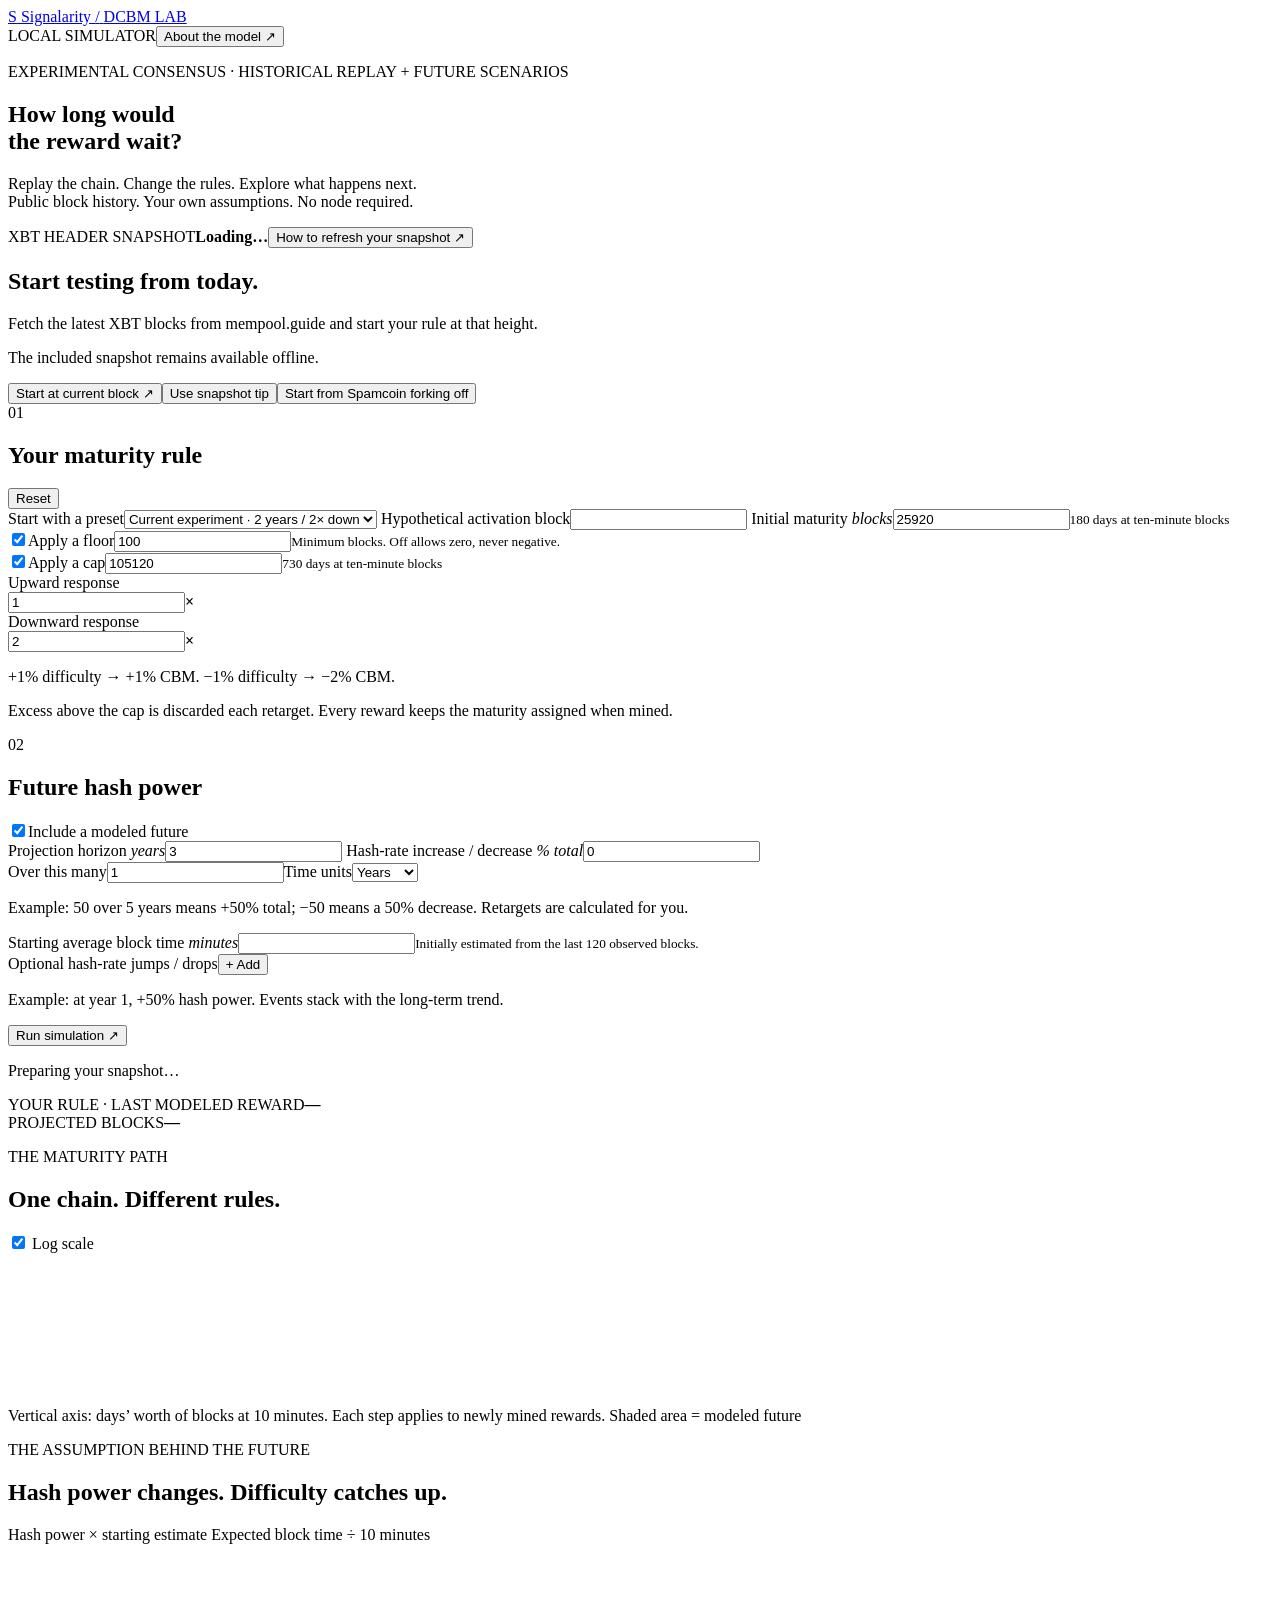
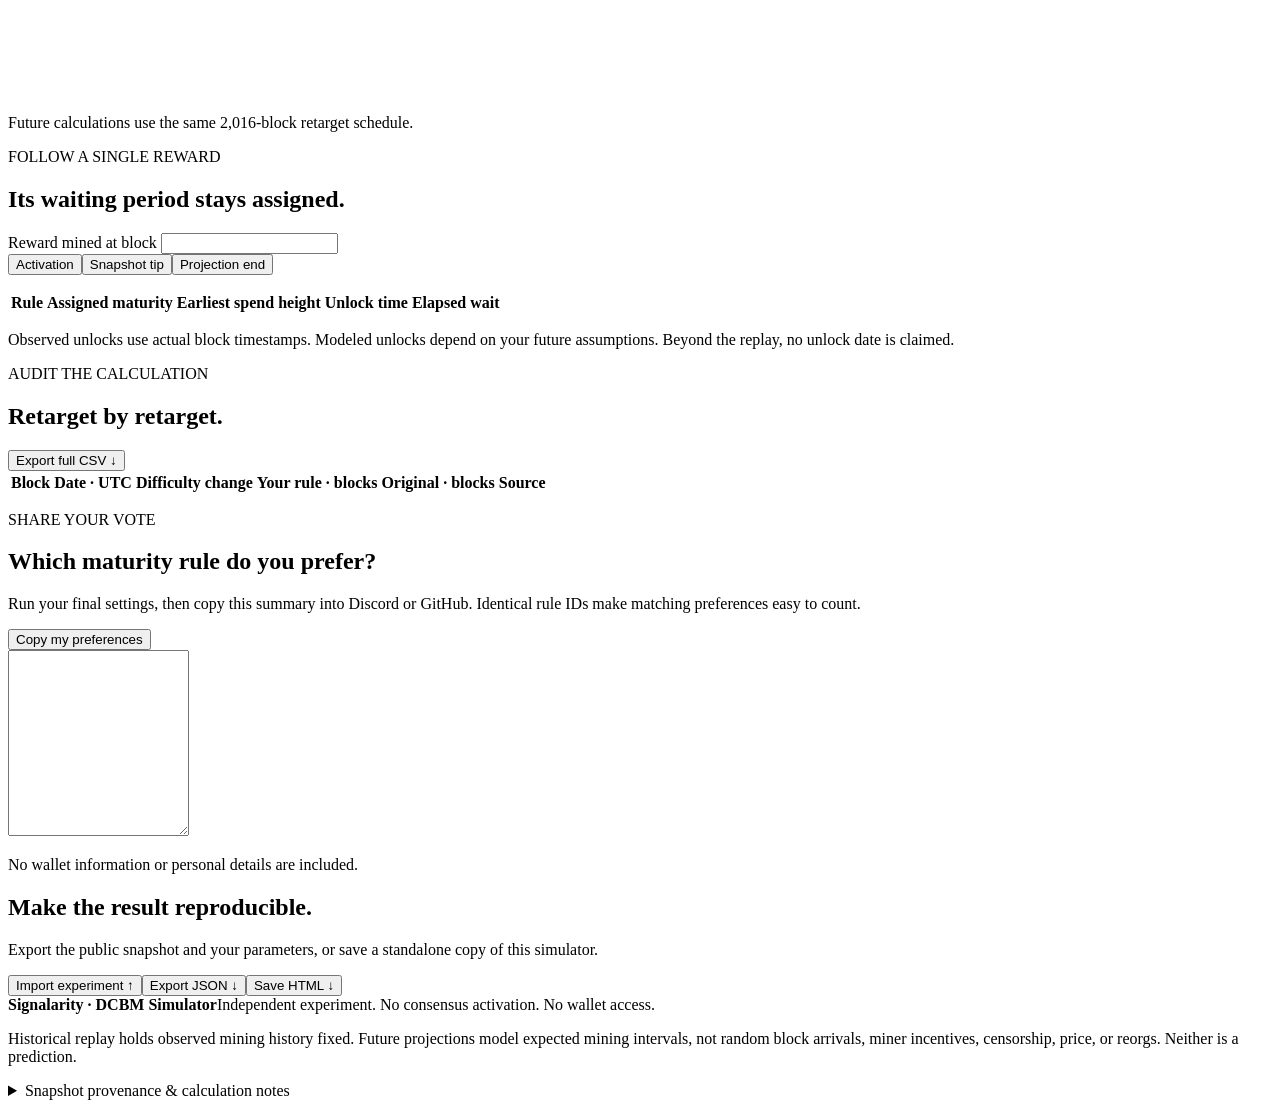
<file: DCBM-Simulator/contrib/dcbm/simulator/report.html>
<!doctype html>
<html lang="en">
<head>
<meta charset="utf-8"><meta name="viewport" content="width=device-width, initial-scale=1">
<title>Signalarity · DCBM Simulator</title>
<style>/*__STYLE__*/</style>
</head>
<body>
<header class="topbar"><a class="brand" href="#"><span class="brandmark">S</span> Signalarity <span class="brand-divider">/</span> <span class="brand-sub">DCBM LAB</span></a><div class="top-actions"><span class="offline-badge"><i></i> LOCAL SIMULATOR</span><button class="button subtle" id="about-button">About the model ↗</button></div></header>
<main>
<section class="intro"><div><p class="eyebrow">EXPERIMENTAL CONSENSUS · HISTORICAL REPLAY + FUTURE SCENARIOS</p><h1>How long would<br><span>the reward wait?</span></h1><p class="intro-copy">Replay the chain. Change the rules. Explore what happens next.<br>Public block history. Your own assumptions. No node required.</p></div><div class="snapshot-box"><span class="tiny-label">XBT HEADER SNAPSHOT</span><strong id="snapshot-height">Loading…</strong><span id="snapshot-date"></span><span class="snapshot-foot" id="snapshot-range"></span><button class="text-button" id="refresh-help">How to refresh your snapshot ↗</button></div></section>
<section class="start-panel"><div><h2>Start testing from today.</h2><p>Fetch the latest XBT blocks from mempool.guide and start your rule at that height.</p><p id="live-status" role="status">The included snapshot remains available offline.</p></div><div class="start-actions"><button class="button primary" id="start-current">Start at current block ↗</button><button class="button subtle" id="start-snapshot">Use snapshot tip</button><button class="text-button" id="start-launch">Start from Spamcoin forking off</button></div></section>
<div id="error" class="error" role="alert" hidden></div>
<div class="workspace">
<aside class="sidebar">
<form id="controls">
<div class="section-heading"><span>01</span><h2>Your maturity rule</h2><button class="text-button" id="reset" type="button">Reset</button></div>
<label class="field"><span>Start with a preset</span><select id="preset"><option value="current">Current experiment · 2 years / 2× down</option><option value="symmetric">1-year cap · symmetric response</option><option value="original">Original · technical ceiling only</option><option value="unbounded">No cap, no positive floor</option><option value="tenth">One-tenth response · no cap</option></select></label>
<label class="field"><span>Hypothetical activation block</span><input id="activation" type="number" step="1" required><small id="activation-date"></small></label>
<label class="field"><span>Initial maturity <em>blocks</em></span><input id="initial" type="text" inputmode="numeric" value="25920" required><small id="initial-hint">180 days at ten-minute blocks</small></label>
<div class="bound-control"><label class="check"><input id="floor-enabled" type="checkbox" checked><span>Apply a floor</span></label><label class="field compact"><input id="floor" aria-label="Minimum maturity in blocks" type="text" inputmode="numeric" value="100"><small>Minimum blocks. Off allows zero, never negative.</small></label></div>
<div class="bound-control"><label class="check"><input id="cap-enabled" type="checkbox" checked><span>Apply a cap</span></label><label class="field compact"><input id="cap" aria-label="Maximum maturity in blocks" type="text" inputmode="numeric" value="105120"><small id="cap-hint">730 days at ten-minute blocks</small></label></div>
<div class="two-fields"><label class="field"><span>Upward response</span><div class="unit-input"><input id="up" type="number" min="0" max="100" step="any" value="1"><b>×</b></div></label><label class="field"><span>Downward response</span><div class="unit-input"><input id="down" type="number" min="0" max="100" step="any" value="2"><b>×</b></div></label></div>
<p class="helper" id="response-hint">+1% difficulty → +1% CBM. −1% difficulty → −2% CBM.</p>
<p class="rule-note">Excess above the cap is discarded each retarget. Every reward keeps the maturity assigned when mined.</p>
<div class="section-heading future-heading"><span>02</span><h2>Future hash power</h2></div>
<label class="check future-check"><input id="future-enabled" type="checkbox" checked><span>Include a modeled future</span></label>
<div id="future-fields">
<label class="field"><span>Projection horizon <em>years</em></span><input id="years" type="number" min="0.05" max="10" step="any" value="3"></label>
<label class="field"><span>Hash-rate increase / decrease <em>% total</em></span><input id="growth" type="number" min="-99.99" max="10000" step="any" value="0"></label>
<div class="two-fields period-fields"><label class="field"><span>Over this many</span><input id="period" type="number" min="0.25" max="100" step="any" value="1"></label><label class="field"><span>Time units</span><select id="period-unit"><option value="years">Years</option><option value="months">Months</option></select></label></div>
<p class="helper" id="growth-hint">Example: 50 over 5 years means +50% total; −50 means a 50% decrease. Retargets are calculated for you.</p>
<label class="field"><span>Starting average block time <em>minutes</em></span><input id="start-minutes" type="number" min="0.01" max="1440" step="any"><small>Initially estimated from the last 120 observed blocks.</small></label>
<div class="events-title"><span>Optional hash-rate jumps / drops</span><button class="text-button" type="button" id="add-shock">+ Add</button></div>
<div id="shocks"></div><p class="helper">Example: at year 1, +50% hash power. Events stack with the long-term trend.</p>
</div>
<button class="button primary" id="run" type="submit">Run simulation <span>↗</span></button>
<p id="run-status" class="run-status" role="status">Preparing your snapshot…</p>
</form>
</aside>
<section class="results">
<div class="summary-grid"><article class="summary featured"><span class="tiny-label">YOUR RULE · LAST MODELED REWARD</span><strong id="custom-future">—</strong><small id="custom-future-blocks"></small></article><article class="summary"><span class="tiny-label">PROJECTED BLOCKS</span><strong id="future-count">—</strong><small id="future-summary"></small></article></div>
<article class="panel chart-panel"><div class="panel-heading"><div><p class="eyebrow">THE MATURITY PATH</p><h2>One chain. Different rules.</h2></div><label class="check small-check"><input type="checkbox" id="log-scale" checked> Log scale</label></div><div id="legend" class="legend"></div><div class="chart-wrap"><canvas id="maturity-chart" aria-label="Assigned reward maturity over historical and modeled time"></canvas><div class="chart-tooltip" id="chart-tooltip" hidden></div></div><div class="chart-caption"><span>Vertical axis: days’ worth of blocks at 10 minutes. Each step applies to newly mined rewards.</span><span class="future-key"><i></i> Shaded area = modeled future</span></div></article>
<article class="panel hash-panel"><div class="panel-heading"><div><p class="eyebrow">THE ASSUMPTION BEHIND THE FUTURE</p><h2>Hash power changes. Difficulty catches up.</h2></div></div><div class="legend"><span><i style="background:#86c8fa"></i> Hash power × starting estimate</span><span><i style="background:#c7a4fa"></i> Expected block time ÷ 10 minutes</span></div><div class="chart-wrap small"><canvas id="hash-chart" aria-label="Modeled relative hash power and block time"></canvas></div><p class="chart-caption" id="projection-detail">Future calculations use the same 2,016-block retarget schedule.</p></article>
<article class="panel inspector"><div class="panel-heading"><div><p class="eyebrow">FOLLOW A SINGLE REWARD</p><h2>Its waiting period stays assigned.</h2></div></div><div class="reward-selector"><label>Reward mined at block <input id="reward-height" type="number" step="1"></label><div class="segmented"><button id="reward-launch" type="button">Activation</button><button id="reward-tip" type="button">Snapshot tip</button><button id="reward-end" type="button">Projection end</button></div></div><p class="helper" id="reward-date"></p><div class="table-scroll"><table><thead><tr><th>Rule</th><th>Assigned maturity</th><th>Earliest spend height</th><th>Unlock time</th><th>Elapsed wait</th></tr></thead><tbody id="reward-table"></tbody></table></div><p class="table-note">Observed unlocks use actual block timestamps. Modeled unlocks depend on your future assumptions. Beyond the replay, no unlock date is claimed.</p></article>
<article class="panel epoch-panel"><div class="panel-heading"><div><p class="eyebrow">AUDIT THE CALCULATION</p><h2>Retarget by retarget.</h2></div><button class="button subtle" id="export-csv">Export full CSV ↓</button></div><div class="table-scroll"><table><thead><tr><th>Block</th><th>Date · UTC</th><th>Difficulty change</th><th>Your rule · blocks</th><th>Original · blocks</th><th>Source</th></tr></thead><tbody id="epoch-table"></tbody></table></div><p class="table-note" id="epoch-note"></p></article>
<article class="panel preferences-panel"><div class="panel-heading"><div><p class="eyebrow">SHARE YOUR VOTE</p><h2>Which maturity rule do you prefer?</h2><p class="helper">Run your final settings, then copy this summary into Discord or GitHub. Identical rule IDs make matching preferences easy to count.</p></div><button class="button primary" id="copy-preferences">Copy my preferences</button></div><textarea id="preferences-text" aria-label="Your preferences for copying" readonly rows="12" spellcheck="false"></textarea><p id="copy-status" class="helper" role="status">No wallet information or personal details are included.</p></article>
<article class="share-panel"><div><h2>Make the result reproducible.</h2><p>Export the public snapshot and your parameters, or save a standalone copy of this simulator.</p></div><div class="share-actions"><button class="button subtle" id="import-button">Import experiment ↑</button><button class="button subtle" id="export-json">Export JSON ↓</button><button class="button primary" id="export-html">Save HTML ↓</button><input type="file" id="import-file" accept=".json,application/json" hidden></div></article>
</section>
</div>
<footer><div><strong>Signalarity · DCBM Simulator</strong><span>Independent experiment. No consensus activation. No wallet access.</span></div><p>Historical replay holds observed mining history fixed. Future projections model expected mining intervals, not random block arrivals, miner incentives, censorship, price, or reorgs. Neither is a prediction.</p><details><summary>Snapshot provenance & calculation notes</summary><div id="provenance"></div><p>Integer target ratios and maturity calculations use arbitrary-precision arithmetic, with one floor operation per retarget. No cap is mathematically unbounded; the original reference retains its 2,147,483,647-block technical ceiling. A disabled floor permits zero. Custom initial maturity is bounded at activation. Historical data is trusted from the collecting Knots node or the public explorer; the standalone report checks links and the fork checkpoint but does not independently verify header proof of work.</p><p>Future retargets use the 2,016-block schedule, observed epoch timestamps at the snapshot boundary, fourfold adjustment limits, compact-target rounding, and the mainnet proof-of-work limit. Long-term hash power compounds smoothly between optional step changes. Block timestamps are deterministic expected intervals, rounded to seconds and constrained by median time past. Maturity rules do not feed back into the hash-power assumptions.</p></details></footer>
</main>
<dialog id="about"><button class="dialog-close" id="close-about" aria-label="Close">×</button><p class="eyebrow">READ THE RESULTS CORRECTLY</p><h2>A replay, not an activation.</h2><p>This experiment pretends your chosen maturity rule started at the activation height you select. That is independent of the real RDTS expiry gate. It does not change your node or activate DCBM on a public network.</p><p>“730 days” means 105,120 blocks at the ten-minute target. Actual or modeled calendar waits can differ. Existing rewards retain their mining-block assignment on their branch.</p><p>Future hash-rate inputs describe assumptions. For example, +50% over five years is converted into a smooth compounded trend; you do not need to enter each retarget. Positive and negative jumps can be added separately.</p><p>The report contains public headers and parameters only. It works offline and never stores your node’s RPC credentials.</p><h3>Get current public blocks</h3><p>Use “Start at current block” to contact mempool.guide directly from your browser. No node, login, or wallet is needed. The explorer receives your network request. Header links and the XBT checkpoint are checked; proof of work is not independently verified. If the explorer is unavailable, use the snapshot tip button for offline testing.</p><h3>Refresh from your node</h3><pre>python3 contrib/dcbm/simulator.py --refresh --open</pre><p>Run that command from the project folder, or use the desktop launcher's refresh action. A cached snapshot can always be explored offline.</p></dialog>
<script id="payload" type="application/json">__PAYLOAD__</script>
<script>/*__ENGINE__*/</script>
<script>/*__APP__*/</script>
</body>
</html>
</file>
